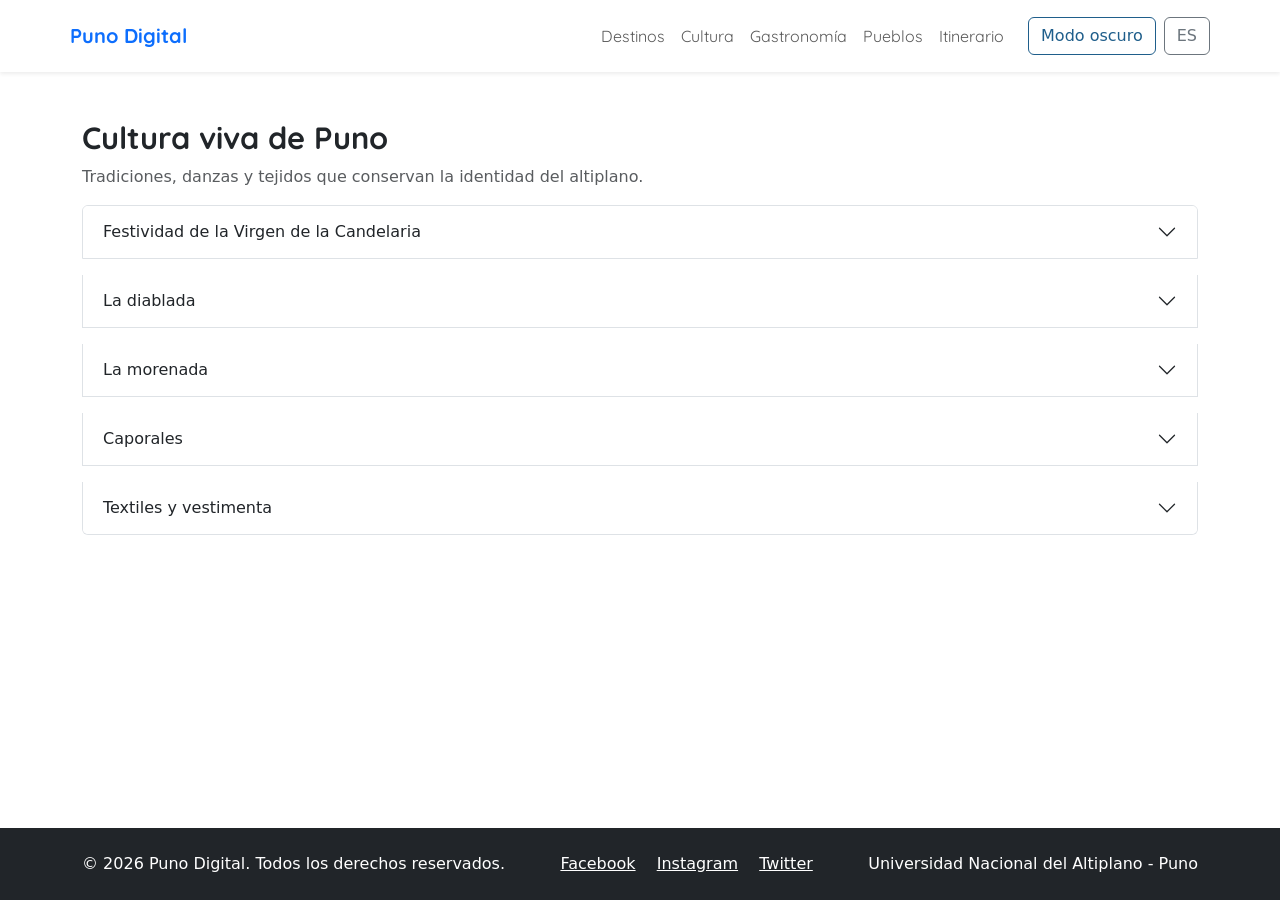
<file: html/cultura.html>
<!DOCTYPE html>
<html lang="es">
<head>
  <meta charset="utf-8">
  <meta name="viewport" content="width=device-width, initial-scale=1">
  <title data-i18n="page_cultura_title">Cultura - Puno Digital</title>
  <meta property="og:title" content="Cultura - Puno Digital" data-i18n="page_cultura_title" data-i18n-attr="content">
  <meta property="og:description" content="Festividades, danzas y textiles del altiplano puneno." data-i18n="page_cultura_subtitle" data-i18n-attr="content">
  <link rel="preconnect" href="https://fonts.googleapis.com">
  <link rel="preconnect" href="https://fonts.gstatic.com" crossorigin>
  <link href="https://fonts.googleapis.com/css2?family=Nunito:wght@400;600;700&family=Quicksand:wght@400;600;700&display=swap" rel="stylesheet">
  <link rel="stylesheet" href="../css/variables.css">
  <link rel="stylesheet" href="../css/style.css">
  <link rel="stylesheet" href="https://cdn.jsdelivr.net/npm/bootstrap@5.3.8/dist/css/bootstrap.min.css">
</head>
<body data-page="cultura">
  <header class="sticky-top bg-white shadow-sm">
    <nav class="navbar navbar-expand-lg navbar-light container py-3">
      <a class="navbar-brand fw-bold text-primary" href="../index.html">Puno Digital</a>
      <button class="navbar-toggler" type="button" data-bs-toggle="collapse" data-bs-target="#mainNav" aria-controls="mainNav" aria-expanded="false" aria-label="Abrir menú">
        <span class="navbar-toggler-icon"></span>
      </button>
      <div class="collapse navbar-collapse" id="mainNav">
        <ul class="navbar-nav ms-auto align-items-lg-center">
          <li class="nav-item"><a class="nav-link" href="destinos.html" data-i18n="nav_destinos">Destinos</a></li>
          <li class="nav-item"><a class="nav-link" href="cultura.html" data-i18n="nav_cultura">Cultura</a></li>
          <li class="nav-item"><a class="nav-link" href="gastronomia.html" data-i18n="nav_gastronomia">Gastronomía</a></li>
          <li class="nav-item"><a class="nav-link" href="pueblos.html" data-i18n="nav_pueblos">Pueblos</a></li>
          <li class="nav-item"><a class="nav-link" href="itinerario.html" data-i18n="nav_itinerario">Itinerario</a></li>
        </ul>
        <button id="themeToggle" class="btn btn-outline-primary ms-3" type="button">Modo oscuro</button>
      </div>
    </nav>
  </header>
  <main class="container py-5">
    <h1 class="section-title" data-i18n="section_cultura_title">Cultura de Puno</h1>
    <p class="text-muted" data-i18n="section_cultura_text">Festividades, música y tradiciones del altiplano.</p>
    <div class="accordion" id="accordionCultura"></div>
  </main>
  <footer class="bg-dark text-white py-4">
    <div class="container d-flex flex-column flex-md-row justify-content-between align-items-center">
      <div data-i18n="footer_copyright">© 2026 Puno Digital. Todos los derechos reservados.</div>
      <div>
        <a href="#" class="text-white me-3" data-i18n="social_facebook">Facebook</a>
        <a href="#" class="text-white me-3" data-i18n="social_instagram">Instagram</a>
        <a href="#" class="text-white" data-i18n="social_twitter">Twitter</a>
      </div>
      <div data-i18n="footer_unap">Universidad Nacional del Altiplano - Puno</div>
    </div>
  </footer>
  <script src="../js/script.js"></script>
  <script src="https://cdn.jsdelivr.net/npm/bootstrap@5.3.8/dist/js/bootstrap.bundle.min.js"></script>
</body>
</html>
</file>
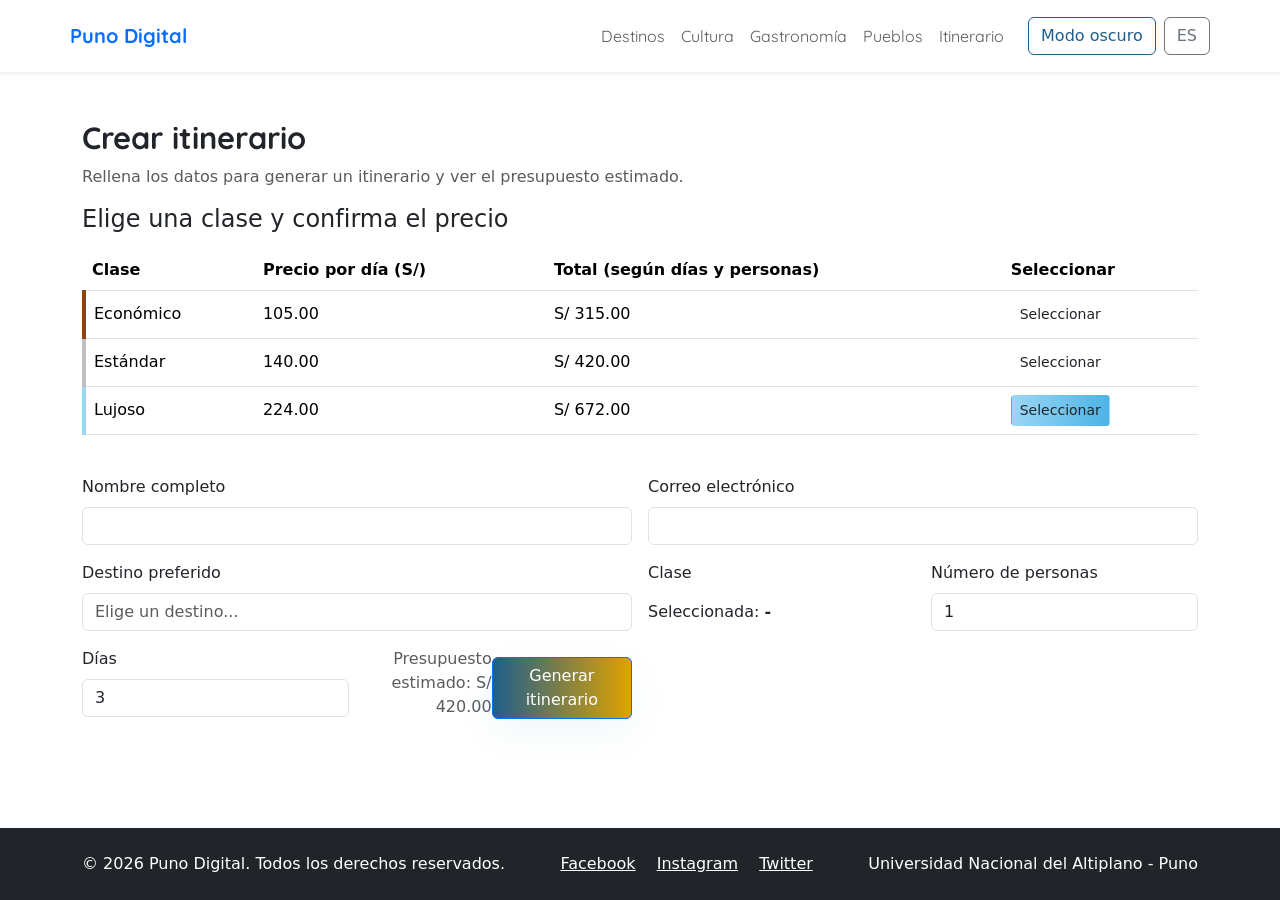
<file: html/itinerario.html>
<!DOCTYPE html>
<html lang="es">
<head>
  <meta charset="utf-8">
  <meta name="viewport" content="width=device-width, initial-scale=1">
  <title data-i18n="page_title">Itinerario - Puno Digital</title>
  <meta property="og:title" content="Itinerario - Puno Digital" data-i18n="page_title" data-i18n-attr="content">
  <meta property="og:description" content="Crea y personaliza tu itinerario de viaje por Puno." data-i18n="page_subtitle" data-i18n-attr="content">
  <link rel="preconnect" href="https://fonts.googleapis.com">
  <link rel="preconnect" href="https://fonts.gstatic.com" crossorigin>
  <link href="https://fonts.googleapis.com/css2?family=Nunito:wght@400;600;700&family=Quicksand:wght@400;600;700&display=swap" rel="stylesheet">
  <link rel="stylesheet" href="../css/variables.css">
  <link rel="stylesheet" href="../css/style.css">
  <link rel="stylesheet" href="https://cdn.jsdelivr.net/npm/bootstrap@5.3.8/dist/css/bootstrap.min.css">
</head>
<body data-page="itinerario">
  <header class="sticky-top bg-white shadow-sm">
    <nav class="navbar navbar-expand-lg navbar-light container py-3">
      <a class="navbar-brand fw-bold text-primary" href="../index.html">Puno Digital</a>
      <button class="navbar-toggler" type="button" data-bs-toggle="collapse" data-bs-target="#mainNav" aria-controls="mainNav" aria-expanded="false" aria-label="Abrir menú">
        <span class="navbar-toggler-icon"></span>
      </button>
      <div class="collapse navbar-collapse" id="mainNav">
        <ul class="navbar-nav ms-auto align-items-lg-center">
          <li class="nav-item"><a class="nav-link" href="destinos.html" data-i18n="nav_destinos">Destinos</a></li>
          <li class="nav-item"><a class="nav-link" href="cultura.html" data-i18n="nav_cultura">Cultura</a></li>
          <li class="nav-item"><a class="nav-link" href="gastronomia.html" data-i18n="nav_gastronomia">Gastronomía</a></li>
          <li class="nav-item"><a class="nav-link" href="pueblos.html" data-i18n="nav_pueblos">Pueblos</a></li>
          <li class="nav-item"><a class="nav-link" href="itinerario.html" data-i18n="nav_itinerario">Itinerario</a></li>
        </ul>
        <button id="themeToggle" class="btn btn-outline-primary ms-3" type="button">Modo oscuro</button>
      </div>
    </nav>
  </header>
  <main class="container py-5">
    <h1 class="section-title" data-i18n="page_title">Crea tu itinerario</h1>
    <p class="text-muted" data-i18n="page_subtitle">Completa los datos y genera un itinerario. Después podrás pagar para confirmar (simulado).</p>

    <!-- Tabla de precios por destino y clases -->
    <section id="priceTableSection" class="mb-4">
      <h4 class="mb-3" data-i18n="choose_class">Elige clase y confirma precio</h4>
      <div class="table-responsive">
        <table id="priceTable" class="table align-middle">
          <thead>
            <tr>
              <th data-i18n="table_header_class">Clase</th>
              <th data-i18n="table_header_price">Precio por día (S/)</th>
              <th data-i18n="table_header_total">Total (según días y personas)</th>
              <th data-i18n="table_header_select">Seleccionar</th>
            </tr>
          </thead>
          <tbody>
            <tr class="tier-carton">
              <td data-i18n="class_economico">Económico</td>
              <td id="priceCarton">-</td>
              <td id="totalCarton">-</td>
              <td><button type="button" class="btn btn-sm btn-carton select-tier" data-i18n="button_select">Seleccionar</button></td>
            </tr>
            <tr class="tier-plata">
              <td data-i18n="class_estandar">Estándar</td>
              <td id="pricePlata">-</td>
              <td id="totalPlata">-</td>
              <td><button type="button" class="btn btn-sm btn-plata select-tier" data-i18n="button_select">Seleccionar</button></td>
            </tr>
            <tr class="tier-diamante">
              <td data-i18n="class_lujoso">Lujoso</td>
              <td id="priceDiamante">-</td>
              <td id="totalDiamante">-</td>
              <td><button type="button" class="btn btn-sm btn-diamante select-tier" data-i18n="button_select">Seleccionar</button></td>
            </tr>
          </tbody>
        </table>
      </div>
    </section>

    <form id="itinerarioForm" class="row g-3 needs-validation" novalidate>
      <div class="col-md-6">
        <label for="name" class="form-label" data-i18n="label_name">Nombre completo</label>
        <input type="text" class="form-control" id="name" required>
        <div class="invalid-feedback" data-i18n="invalid_name">Ingresa un nombre válido sin el carácter '@'.</div>
      </div>
      <div class="col-md-6">
        <label for="email" class="form-label" data-i18n="label_email">Correo electrónico</label>
        <input type="email" class="form-control" id="email" required>
        <div class="invalid-feedback" data-i18n="invalid_email">Ingresa un correo válido que incluya '@'.</div>
      </div>

      <div class="col-md-6">
        <label for="destination" class="form-label" data-i18n="label_destination">Destino preferido</label>
        <input list="destinosList" class="form-control" id="destination" placeholder="Elige un sitio..." data-i18n="placeholder_destination" data-i18n-attr="placeholder" required>
        <datalist id="destinosList"></datalist>
        <div class="invalid-feedback" data-i18n="invalid_destination">Selecciona o escribe un destino válido.</div>
      </div>

      <div class="col-md-3">
        <label class="form-label" data-i18n="label_class">Clase</label>
        <!-- El select se reemplaza por un input oculto. La selección se hace desde la tabla de precios. -->
        <input type="hidden" id="classSelect" name="classSelect">
        <div class="form-control-plaintext" aria-live="polite"><span id="classDisplay" data-i18n="class_selected_prefix">Seleccionada: </span><strong id="classText">-</strong></div>
        <div id="classInvalid" class="invalid-feedback visually-hidden" data-i18n="invalid_class">Selecciona una clase.</div>
      </div>

      <div class="col-md-3">
        <label for="people" class="form-label" data-i18n="label_people">Número de personas</label>
        <input type="number" class="form-control" id="people" min="1" max="50" value="1" required>
        <div class="invalid-feedback" data-i18n="invalid_people">Indica al menos 1 persona.</div>
      </div>

      <div class="col-md-3">
        <label for="days" class="form-label" data-i18n="label_days">Días</label>
        <input type="number" class="form-control" id="days" min="1" max="30" value="3" required>
      </div>

      <div class="col-md-3 d-flex align-items-end">
        <div id="budgetEstimate" class="w-100 text-end text-muted" data-i18n="budget_prefix">Monto total a pagar: -</div>
        <button class="btn btn-primary w-100 mt-2" id="generateItinerary" type="submit" data-i18n="button_generate">Generar itinerario</button>
      </div>
    </form>

    <section id="itineraryResult" class="mt-4"></section>

    <!-- Modal pago -->
    <div class="modal fade" id="paymentModal" tabindex="-1" aria-hidden="true">
      <div class="modal-dialog modal-dialog-centered">
        <div class="modal-content">
          <div class="modal-header">
            <h5 class="modal-title" data-i18n="modal_payment_title">Pago del itinerario</h5>
            <button type="button" class="btn-close" data-bs-dismiss="modal" aria-label="Cerrar"></button>
          </div>
          <div class="modal-body">
            <form id="paymentForm" class="needs-validation" novalidate>
              <div class="mb-3">
                <label class="form-label" data-i18n="label_card_name">Nombre en la tarjeta</label>
                <input type="text" id="cardName" class="form-control" required>
                <div class="invalid-feedback" data-i18n="invalid_card_name">Nombre requerido.</div>
              </div>
              <div class="mb-3">
                <label class="form-label" data-i18n="label_card_number">Número de tarjeta</label>
                <input type="text" id="cardNumber" class="form-control" inputmode="numeric" maxlength="19" placeholder="1234 5678 9012 3456" required>
                <div class="invalid-feedback" data-i18n="invalid_card_number">Número de 16 dígitos.</div>
              </div>
              <div class="row">
                <div class="col-6 mb-3">
                  <label class="form-label" data-i18n="label_exp">Expiración (MM/AA)</label>
                  <input type="text" id="exp" class="form-control" placeholder="04/26" required>
                  <div class="invalid-feedback" data-i18n="invalid_exp">Formato MM/AA.</div>
                </div>
                <div class="col-6 mb-3">
                  <label class="form-label" data-i18n="label_cvv">CVV</label>
                  <input type="text" id="cvv" class="form-control" maxlength="4" inputmode="numeric" required>
                  <div class="invalid-feedback" data-i18n="invalid_cvv">CVV de 3 ó 4 dígitos.</div>
                </div>
              </div>
              <div class="text-end">
                <button type="submit" class="btn btn-success" data-i18n="button_confirm_payment">Confirmar pago</button>
              </div>
            </form>
          </div>
        </div>
      </div>
    </div>

  </main>
  <footer class="bg-dark text-white py-4">
    <div class="container d-flex flex-column flex-md-row justify-content-between align-items-center">
      <div data-i18n="footer_copyright">© 2026 Puno Digital. Todos los derechos reservados.</div>
      <div>
        <a href="https://www.facebook.com/marc.nayra.39?locale=es_LA" class="text-white me-3" data-i18n="social_facebook">Facebook</a>
        <a href="https://www.instagram.com/a_a_marc_a_a.39?locale=es_LA" class="text-white me-3" data-i18n="social_instagram">Instagram</a>
        <a href="https://twitter.com/marc.nayra.39?locale=es_LA" class="text-white" data-i18n="social_twitter">Twitter</a>
      </div>
      <div data-i18n="footer_unap">Universidad Nacional del Altiplano - Puno</div>
    </div>
  </footer>

  <script src="../js/script.js"></script>
  <script src="https://cdn.jsdelivr.net/npm/bootstrap@5.3.8/dist/js/bootstrap.bundle.min.js"></script>
</body>
</html>
</file>
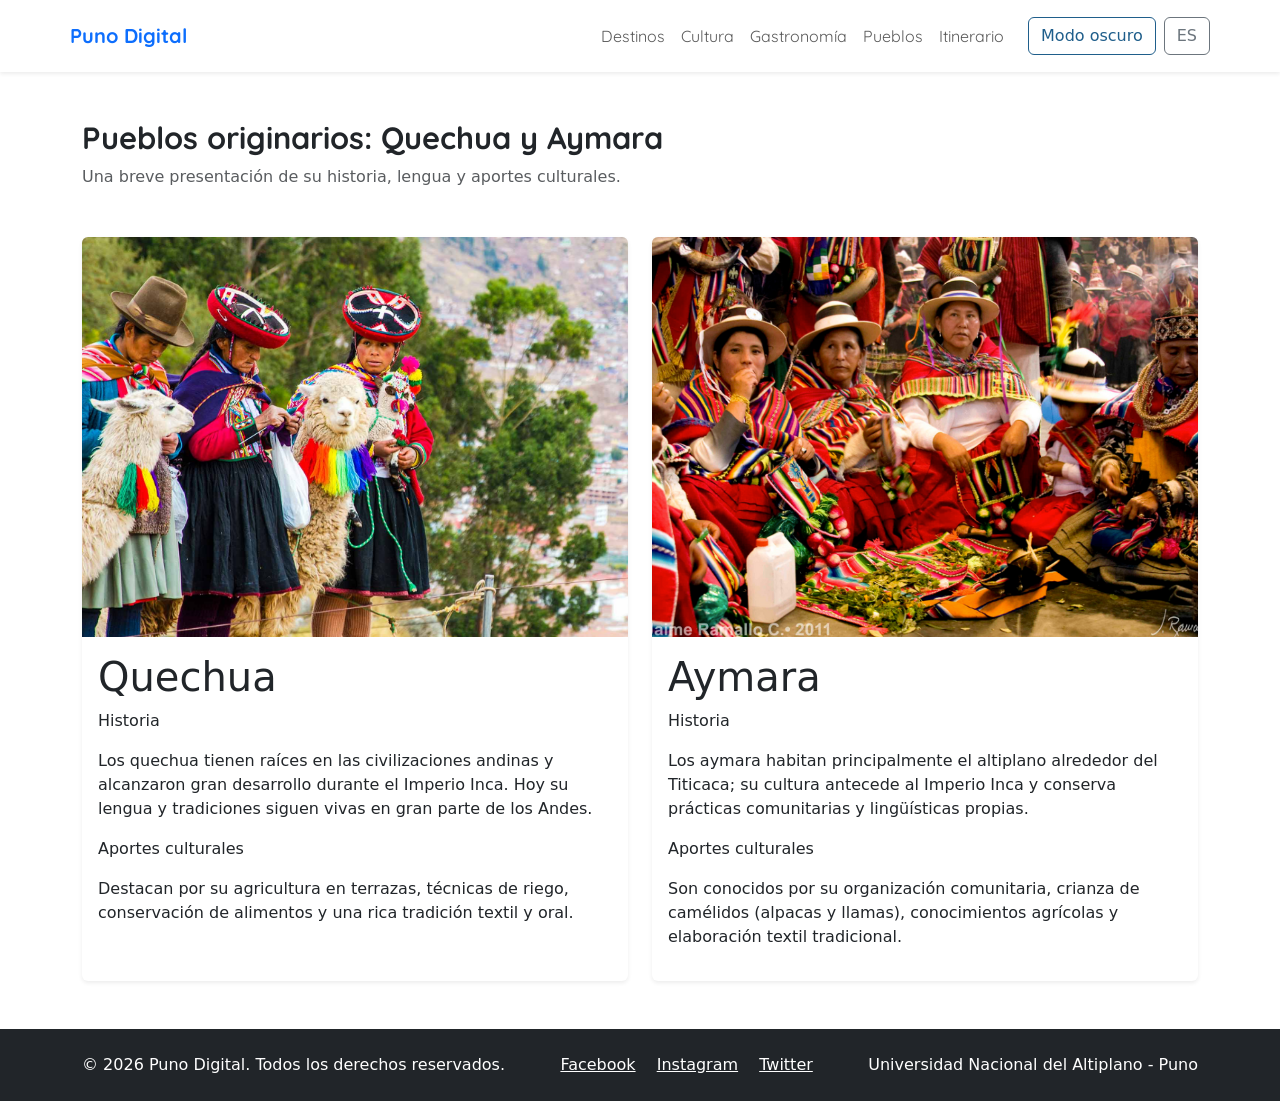
<file: html/pueblos.html>
<!DOCTYPE html>
<html lang="es">
<head>
  <meta charset="utf-8">
  <meta name="viewport" content="width=device-width, initial-scale=1">
  <title data-i18n="page_pueblos_title">Pueblos originarios - Puno Digital</title>
  <meta property="og:title" content="Pueblos originarios - Puno Digital" data-i18n="page_pueblos_title" data-i18n-attr="content">
  <meta property="og:description" content="Historia y contribuciones culturales de los pueblos quechua y aymara en Puno." data-i18n="page_pueblos_subtitle" data-i18n-attr="content">
  <link rel="preconnect" href="https://fonts.googleapis.com">
  <link rel="preconnect" href="https://fonts.gstatic.com" crossorigin>
  <link href="https://fonts.googleapis.com/css2?family=Nunito:wght@400;600;700&family=Quicksand:wght@400;600;700&display=swap" rel="stylesheet">
  <link rel="stylesheet" href="../css/variables.css">
  <link rel="stylesheet" href="../css/style.css">
  <link rel="stylesheet" href="https://cdn.jsdelivr.net/npm/bootstrap@5.3.8/dist/css/bootstrap.min.css">
</head>
<body data-page="pueblos">
  <header class="sticky-top bg-white shadow-sm">
    <nav class="navbar navbar-expand-lg navbar-light container py-3">
      <a class="navbar-brand fw-bold text-primary" href="../index.html">Puno Digital</a>
      <button class="navbar-toggler" type="button" data-bs-toggle="collapse" data-bs-target="#mainNav" aria-controls="mainNav" aria-expanded="false" aria-label="Abrir menú">
        <span class="navbar-toggler-icon"></span>
      </button>
      <div class="collapse navbar-collapse" id="mainNav">
        <ul class="navbar-nav ms-auto align-items-lg-center">
          <li class="nav-item"><a class="nav-link" href="destinos.html" data-i18n="nav_destinos">Destinos</a></li>
          <li class="nav-item"><a class="nav-link" href="cultura.html" data-i18n="nav_cultura">Cultura</a></li>
          <li class="nav-item"><a class="nav-link" href="gastronomia.html" data-i18n="nav_gastronomia">Gastronomía</a></li>
          <li class="nav-item"><a class="nav-link" href="pueblos.html" data-i18n="nav_pueblos">Pueblos</a></li>
          <li class="nav-item"><a class="nav-link" href="itinerario.html" data-i18n="nav_itinerario">Itinerario</a></li>
        </ul>
        <button id="themeToggle" class="btn btn-outline-primary ms-3" type="button">Modo oscuro</button>
      </div>
    </nav>
  </header>
  <main class="container py-5">
    <h1 class="section-title" data-i18n="section_pueblos_title">Pueblos originarios: Quechua y Aymara</h1>
    <p class="text-muted" data-i18n="section_pueblos_text">Breve introducción a su historia, lengua y contribuciones culturales al altiplano.</p>
    <section class="row g-4 mt-4">
      <div class="col-md-6">
        <article class="card border-0 shadow-sm h-100 card-pueblo">
          <img src="../images/PueblosIndigenas/Quechuas.jpg" class="card-img-top" height="400px" data-i18n="image_quechua_alt" data-i18n-attr="alt">
          <div class="card-body">
            <h1 data-i18n="pueblo_quechua_name">Quechua</h1>
            <p data-i18n="pueblo_quechua_history_title">Historia</p>
            <p data-i18n="pueblo_quechua_history_text">El pueblo quechua tiene sus raíces en las antiguas civilizaciones andinas y alcanzó gran desarrollo durante el Imperio Inca. Su lengua, el quechua, se convirtió en uno de los idiomas más difundidos de Sudamérica y aún hoy es hablada por millones de personas en Perú, Bolivia, Ecuador y otras regiones andinas.</p>
            <p data-i18n="pueblo_quechua_contrib_title">Contribuciones culturales</p>
              <p data-i18n="pueblo_quechua_contrib_text">Los quechuas destacaron por su avanzado sistema agrícola en terrazas, que permitió cultivar en zonas montañosas del altiplano. También desarrollaron conocimientos sobre irrigación, conservación de alimentos y arquitectura en piedra. Su tradición textil refleja símbolos de identidad, cosmovisión y conexión con la naturaleza. Además, preservaron una rica tradición oral transmitida mediante mitos, leyendas y música andina.</p>
          </div>
        </article>
      </div>
      <div class="col-md-6">
        <article class="card border-0 shadow-sm h-100 card-pueblo card-aymara">
          <img src="../images/PueblosIndigenas/Aymaras.webp" class="card-img-top" height="400px" data-i18n="image_aymara_alt" data-i18n-attr="alt">
          <div class="card-body">
            <h1 data-i18n="pueblo_aymara_name">Aymara</h1>
            <p data-i18n="pueblo_aymara_history_title">Historia</p>
            <p data-i18n="pueblo_aymara_history_text">El pueblo aymara habita principalmente en la región del altiplano alrededor del Lago Titicaca. Su cultura se desarrolló antes del Imperio Inca y logró mantener gran parte de sus costumbres, idioma y organización comunitaria a través del tiempo. Actualmente, los aymaras continúan siendo una de las culturas originarias más importantes de los Andes.</p>
            <p data-i18n="pueblo_aymara_contrib_title">Contribuciones culturales</p>
            <p data-i18n="pueblo_aymara_contrib_text">Los aymaras son reconocidos por su fuerte organización comunitaria basada en la cooperación y el trabajo colectivo. Han desarrollado conocimientos astronómicos y agrícolas adaptados a las condiciones extremas del altiplano. También destacan en la crianza de camélidos como alpacas y llamas, así como en la elaboración de tejidos artesanales y ceremonias vinculadas a la Pachamama.</p>
          </div>
        </article>
      </div>
    </section>
  </main>
  <footer class="bg-dark text-white py-4">
    <div class="container d-flex flex-column flex-md-row justify-content-between align-items-center">
      <div data-i18n="footer_copyright">© 2026 Puno Digital. Todos los derechos reservados.</div>
      <div>
        <a href="#" class="text-white me-3" data-i18n="social_facebook">Facebook</a>
        <a href="#" class="text-white me-3" data-i18n="social_instagram">Instagram</a>
        <a href="#" class="text-white" data-i18n="social_twitter">Twitter</a>
      </div>
      <div data-i18n="footer_unap">Universidad Nacional del Altiplano - Puno</div>
    </div>
  </footer>
  <script src="../js/script.js"></script>
  <script src="https://cdn.jsdelivr.net/npm/bootstrap@5.3.8/dist/js/bootstrap.bundle.min.js"></script>
</body>
</html>
</file>
<file: css/variables.css>
:root {
  --titicaca: #1f5e8b;
  --candelaria: #e0a200;
  --tierra: #8b3626;
  --blanco: #f8f5ef;
  --gris: #eef1f3;
  --texto: #2b2b2b;
  --fondo: #ffffff;
  --acento: #f6bf23;
  --borde: rgba(31,94,139,0.12);
  --radius: 18px;
  --shadow: 0 18px 50px rgba(34, 40, 49, 0.08);
  --shadow-soft: 0 14px 40px rgba(31,94,139,0.06);
  --shadow-strong: 0 25px 50px rgba(31,94,139,0.12);
}
</file>
<file: css/style.css>
@import url('https://fonts.googleapis.com/css2?family=Nunito:wght@400;600;700&family=Quicksand:wght@400;600;700&display=swap');

* {
  box-sizing: border-box;
}
html {
  scroll-behavior: smooth;
}
body {
  display: flex;
  flex-direction: column;
  min-height: 100vh;
  margin: 0;
  font-family: 'Nunito', Arial, sans-serif;
  background: var(--blanco);
  color: var(--texto);
}
main {
  flex: 1;
}
body.dark {
  background: #10121a;
  color: #e7e7e7;
}
body.dark .bg-light {
  background: #151a28 !important;
}
body.dark .card,
body.dark .feature-box,
body.dark .accordion-button,
body.dark .accordion-body {
  background: #171d2b;
  color: #f1f1f1;
}
body.dark .navbar,
body.dark footer,
body.dark .bg-dark,
body.dark .bg-white {
  background: #10121a !important;
}
body.dark .text-muted {
  color: #b4b4b4 !important;
}
body.dark a {
  color: #aad4ff;
}
body.dark .btn-outline-primary {
  color: #ffffff;
  border-color: #4d7baf;
}
body.dark .btn-outline-primary:hover {
  background: rgba(77, 123, 175, 0.15);
}
.navbar-brand,
.nav-link,
.section-title,
.card-title,
.feature-box h3,
footer p,
footer small {
  font-family: 'Quicksand', Arial, sans-serif;
}
.navbar {
  transition: background-color 0.3s ease;
}
.nav-link {
  color: #2b2b2b;
}
.nav-link:hover,
.navbar-brand:hover {
  color: var(--titicaca);
}
.navbar-brand {
  color: var(--titicaca);
}
.navbar .btn-outline-primary {
  border-color: var(--titicaca);
  color: var(--titicaca);
}
.navbar .btn-outline-primary:hover {
  background: rgba(31,94,139,0.08);
}
.btn-outline-light {
  color: #ffffff;
  border-color: rgba(255,255,255,0.85);
}
.btn-outline-light:hover {
  background: rgba(255,255,255,0.12);
  color: #ffffff;
}
.btn-primary {
  color: #ffffff;
  background: linear-gradient(90deg,var(--titicaca),var(--candelaria));
  border: none;
  box-shadow: var(--shadow-soft);
}
.btn-primary:hover {
  opacity: 0.95;
}
body[data-page="gastronomia"] .btn-primary {
  background: linear-gradient(90deg, rgba(139,54,38,0.95), rgba(224,162,0,0.95));
}
/* Tiers de precios: económico, estándar, lujoso (clases visibles) */
.tier-carton {
  background: linear-gradient(90deg, rgba(139,54,38,0.06), rgba(139,54,38,0.03));
  border-left: 4px solid #8B4513;
}
.tier-plata {
  background: linear-gradient(90deg, rgba(192,192,192,0.08), rgba(192,192,192,0.03));
  border-left: 4px solid #C0C0C0;
}
.tier-diamante {
  background: linear-gradient(90deg, rgba(179,229,252,0.08), rgba(179,229,252,0.03));
  border-left: 4px solid #9AD7F5;
}
.btn-carton {
  background: #8B4513;
  color: #fff;
  border: none;
}
.btn-plata {
  background: #C0C0C0;
  color: #111;
  border: none;
}
.btn-diamante {
  background: linear-gradient(90deg,#9AD7F5,#4DB3E6);
  color: #052A37;
  border: none;
}
.select-tier.active {
  box-shadow: 0 6px 18px rgba(31,94,139,0.12);
}

/* Dark mode overrides for price table */
body.dark .tier-carton {
  background: linear-gradient(90deg, rgba(139,54,38,0.18), rgba(139,54,38,0.08));
  color: #ffffff;
  border-left-color: #6b2f0f;
}
body.dark .tier-plata {
  background: linear-gradient(90deg, rgba(80,80,80,0.12), rgba(60,60,60,0.06));
  color: #ffffff;
  border-left-color: #8f8f8f;
}
body.dark .tier-diamante {
  background: linear-gradient(90deg, rgba(20,60,80,0.12), rgba(10,30,50,0.06));
  color: #eaf6fc;
  border-left-color: #4db3e6;
}
body.dark .btn-carton { background: #6b2f0f; color: #fff; }
body.dark .btn-plata { background: #6c6c6c; color: #fff; }
body.dark .btn-diamante { background: linear-gradient(90deg,#4DB3E6,#2b97c6); color: #fff; }
body[data-page="destinos"] .btn-outline-primary {
  color: var(--titicaca);
  border-color: var(--titicaca);
}
body[data-page="destinos"] .btn-primary {
  color: #ffffff;
  background: linear-gradient(90deg, rgba(31,94,139,0.95), rgba(31,94,139,0.75));
}
body[data-page="cultura"] .btn-primary {
  background: linear-gradient(90deg, rgba(224,162,0,0.95), rgba(224,162,0,0.7));
}
.badge.bg-primary {
  background: linear-gradient(90deg, rgba(31,94,139,0.95), rgba(224,162,0,0.95));
  color: #fff;
}
#map {
  min-height: 360px;
  border-radius: 20px;
  border: 1px solid var(--borde);
  box-shadow: var(--shadow-soft);
}

/* Tabla itinerario: clase que fuerza fondo negro y texto blanco (se aplica vía JS) */
#priceTable.itinerary-dark,
#priceTable.itinerary-dark tbody,
#priceTable.itinerary-dark tr,
#priceTable.itinerary-dark td,
#priceTable.itinerary-dark th,
#priceTable.itinerary-dark thead {
  background: #000 !important;
  color: #fff !important;
}
#priceTable.itinerary-dark td,
#priceTable.itinerary-dark th {
  background: #000 !important;
  color: #fff !important;
  border-color: #222 !important;
}
#priceTable.itinerary-dark .btn {
  box-shadow: none;
}

/* Asegurar que el display de clase y presupuesto sean legibles en modo oscuro */
body.dark #classDisplay,
body.dark #classDisplay strong,
body.dark #budgetEstimate {
  color: #fff !important;
}
.hero {
  min-height: 80vh;
  background-image: linear-gradient(180deg, rgba(27, 95, 139, 0.85), rgba(27, 95, 139, 0.52)), url('../images/Ciudad de Puno.webp');
  background-size: cover;
  background-position: center;
}
.section-title {
  font-size: clamp(1.9rem, 2.4vw, 2.6rem);
  font-weight: 700;
}
.feature-box {
  background: var(--blanco);
  border-radius: var(--radius);
  border: 1px solid var(--borde);
  box-shadow: var(--shadow-soft);
  transition: transform 0.3s ease, background-color 0.3s ease, border-color 0.3s ease;
}
.feature-candelaria:hover {
  background: rgba(224,162,0,0.15);
  border-color: rgba(224,162,0,0.5);
}
.feature-tierra:hover {
  background: rgba(139,54,38,0.12);
  border-color: rgba(139,54,38,0.35);
}
.feature-azul:hover {
  background: rgba(31,94,139,0.1);
  border-color: rgba(31,94,139,0.35);
}
.card-pueblo img,
.card-pueblo .list-group-item {
  border-radius: 0;
}
.card-pueblo {
  overflow: hidden;
}
.card-aymara {
  background: rgba(224,162,0,0.08);
}
.card-pueblo img {
  min-height: 220px;
  object-fit: cover;
}
.card-pueblo .list-group-item {
  border: none;
  background: transparent;
  padding-left: 0;
}
.card-hover {
  transition: transform 0.3s ease, box-shadow 0.3s ease;
}
.card-hover:hover {
  transform: translateY(-6px);
  box-shadow: var(--shadow-strong);
  border: 1px solid rgba(31,94,139,0.08);
}
.card {
  border: none;
  border-radius: 22px;
  box-shadow: 0 6px 18px rgba(31,94,139,0.04);
}
.card-destino {
  border: 1px solid rgba(31,94,139,0.18);
}
.card-gastronomia {
  border: 1px solid rgba(139,54,38,0.18);
  background: rgba(139,54,38,0.05);
}
.card-cultura {
  border: 1px solid rgba(224,162,0,0.25);
  background: rgba(224,162,0,0.08);
}
.card-img-top {
  border-top-left-radius: 22px;
  border-top-right-radius: 22px;
  object-fit: cover;
  min-height: 220px;
  box-shadow: inset 0 -40px 80px rgba(0,0,0,0.06);
}
.img-cover {
  width: 100%;
  height: 100%;
  object-fit: cover;
}
body[data-page="cultura"] .card-cultura {
  background: rgba(224,162,0,0.08);
}
body[data-page="gastronomia"] .card-gastronomia {
  border-color: rgba(139,54,38,0.3);
}
body[data-page="destinos"] .card-destino {
  background: rgba(31,94,139,0.04);
}
.cta-section {
  background: linear-gradient(135deg, rgba(31,94,139,0.95), rgba(224,162,0,0.9));
}
.cta-section a {
  min-width: 220px;
}
footer {
  background: #121318;
}
footer p,
footer small {
  margin: 0;
}
.accordion-button {
  border-radius: 14px;
}
#map {
  min-height: 360px;
  border-radius: 20px;
  border: 1px solid var(--borde);
}
@media (max-width: 768px) {
  .hero {
    min-height: 60vh;
  }
}
@media (max-width: 576px) {
  .navbar .btn {
    width: 100%;
    margin-top: 0.75rem;
  }
}
</file>
